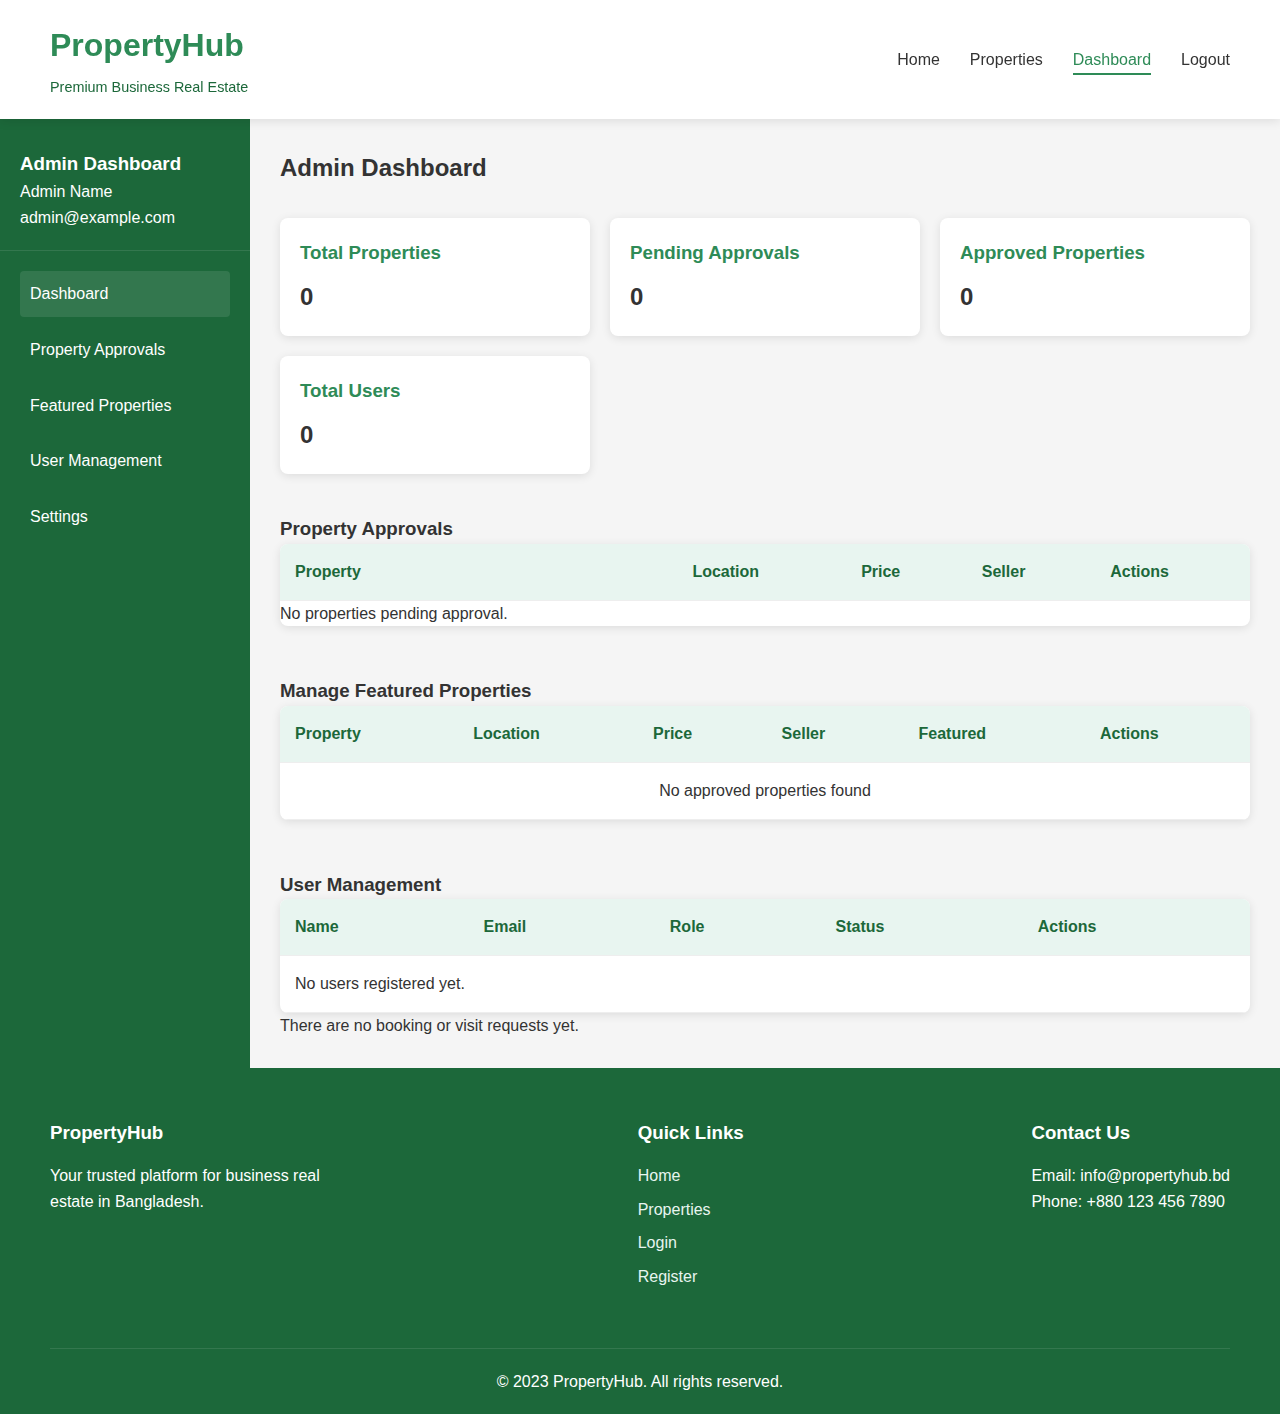
<file: pages/admin-dashboard.html>
<!DOCTYPE html>
<html lang="en">
<head>
    <meta charset="UTF-8">
    <meta name="viewport" content="width=device-width, initial-scale=1.0">
    <title>Admin Dashboard - PropertyHub</title>
    <link rel="stylesheet" href="../css/style.css">
    <style>
        /* Modal Styles */
        .modal {
            display: none;
            position: fixed;
            z-index: 100;
            left: 0;
            top: 0;
            width: 100%;
            height: 100%;
            background-color: rgba(0, 0, 0, 0.5);
            overflow: auto;
        }
        
        .modal-content {
            background-color: #fff;
            margin: 10% auto;
            padding: 30px;
            border-radius: 8px;
            width: 80%;
            max-width: 600px;
            box-shadow: 0 5px 15px rgba(0, 0, 0, 0.2);
            position: relative;
        }
        
        .close-modal {
            position: absolute;
            top: 15px;
            right: 20px;
            font-size: 24px;
            font-weight: bold;
            cursor: pointer;
        }
        
        .user-detail {
            margin-bottom: 15px;
        }
        
        .user-detail label {
            font-weight: bold;
            display: inline-block;
            width: 120px;
        }
        
        .action-buttons {
            margin-top: 20px;
            display: flex;
            justify-content: flex-end;
            gap: 10px;
        }
        
        /* Toggle Switch Styles */
        .switch {
            position: relative;
            display: inline-block;
            width: 50px;
            height: 24px;
        }
        
        .switch input {
            opacity: 0;
            width: 0;
            height: 0;
        }
        
        .slider {
            position: absolute;
            cursor: pointer;
            top: 0;
            left: 0;
            right: 0;
            bottom: 0;
            background-color: #ccc;
            transition: .4s;
        }
        
        .slider:before {
            position: absolute;
            content: "";
            height: 16px;
            width: 16px;
            left: 4px;
            bottom: 4px;
            background-color: white;
            transition: .4s;
        }
        
        input:checked + .slider {
            background-color: var(--primary-color);
        }
        
        input:focus + .slider {
            box-shadow: 0 0 1px var(--primary-color);
        }
        
        input:checked + .slider:before {
            transform: translateX(26px);
        }
        
        .slider.round {
            border-radius: 24px;
        }
        
        .slider.round:before {
            border-radius: 50%;
        }
    </style>
</head>
<body>
    <header>
        <div class="logo-container">
            <h1>PropertyHub</h1>
            <p>Premium Business Real Estate</p>
        </div>
        <nav>
            <ul>
                <li><a href="../index.html">Home</a></li>
                <li><a href="properties.html">Properties</a></li>
                <li><a href="#" class="active">Dashboard</a></li>
                <li><a href="login.html">Logout</a></li>
            </ul>
        </nav>
    </header>

    <div class="dashboard">
        <div class="sidebar">
            <div class="sidebar-header">
                <h3>Admin Dashboard</h3>
                <p>Admin Name</p>
                <p>admin@example.com</p>
            </div>
            <div class="sidebar-nav">
                <ul>
                    <li><a href="#" class="active">Dashboard</a></li>
                    <li><a href="#property-approvals">Property Approvals</a></li>
                    <li><a href="#featured-properties">Featured Properties</a></li>
                    <li><a href="#users">User Management</a></li>
                    <li><a href="#settings">Settings</a></li>
                </ul>
            </div>
        </div>
        <div class="dashboard-content">
            <div class="dashboard-header">
                <h2>Admin Dashboard</h2>
            </div>
            
            <div class="dashboard-stats">
                <div class="stat-card">
                    <h3>Total Properties</h3>
                    <p id="total-properties-count">0</p>
                </div>
                <div class="stat-card">
                    <h3>Pending Approvals</h3>
                    <p id="pending-approvals-count">0</p>
                </div>
                <div class="stat-card">
                    <h3>Approved Properties</h3>
                    <p id="approved-properties-count">0</p>
                </div>
                <div class="stat-card">
                    <h3>Total Users</h3>
                    <p id="total-users-count">0</p>
                </div>
            </div>
            
            <h3 id="property-approvals">Property Approvals</h3>
            <div class="table-container">
                <table class="property-table">
                    <thead>
                        <tr>
                            <th>Property</th>
                            <th>Location</th>
                            <th>Price</th>
                            <th>Seller</th>
                            <th>Actions</th>
                        </tr>
                    </thead>
                    <tbody id="pending-properties">
                        <!-- Properties pending approval will be loaded here by JavaScript -->
                    </tbody>
                </table>
            </div>
            
            <h3 id="featured-properties" style="margin-top: 50px;">Manage Featured Properties</h3>
            <div class="table-container">
                <table class="property-table">
                    <thead>
                        <tr>
                            <th>Property</th>
                            <th>Location</th>
                            <th>Price</th>
                            <th>Seller</th>
                            <th>Featured</th>
                            <th>Actions</th>
                        </tr>
                    </thead>
                    <tbody id="approved-properties-list">
                        <!-- Approved properties will be loaded here by JavaScript -->
                    </tbody>
                </table>
            </div>
            
            <h3 id="users" style="margin-top: 50px;">User Management</h3>
            <div class="table-container">
                <table class="property-table">
                    <thead>
                        <tr>
                            <th>Name</th>
                            <th>Email</th>
                            <th>Role</th>
                            <th>Status</th>
                            <th>Actions</th>
                        </tr>
                    </thead>
                    <tbody id="user-list">
                        <!-- Users will be loaded here by JavaScript -->
                    </tbody>
                </table>
            </div>
        </div>
    </div>

    <!-- User Details Modal -->
    <div id="user-modal" class="modal">
        <div class="modal-content">
            <span class="close-modal">&times;</span>
            <h3>User Details</h3>
            <div id="user-details">
                <!-- User details will be loaded here -->
            </div>
            <div class="action-buttons">
                <button id="suspend-user-btn" class="btn-small">Suspend User</button>
                <button id="delete-user-btn" class="btn-small">Delete User</button>
            </div>
        </div>
    </div>

    <footer>
        <div class="footer-content">
            <div class="footer-section">
                <h3>PropertyHub</h3>
                <p>Your trusted platform for business real estate in Bangladesh.</p>
            </div>
            <div class="footer-section">
                <h3>Quick Links</h3>
                <ul>
                    <li><a href="../index.html">Home</a></li>
                    <li><a href="properties.html">Properties</a></li>
                    <li><a href="login.html">Login</a></li>
                    <li><a href="register.html">Register</a></li>
                </ul>
            </div>
            <div class="footer-section">
                <h3>Contact Us</h3>
                <p>Email: info@propertyhub.bd</p>
                <p>Phone: +880 123 456 7890</p>
            </div>
        </div>
        <div class="copyright">
            <p>&copy; 2023 PropertyHub. All rights reserved.</p>
        </div>
    </footer>

    <script src="../js/script.js"></script>
    <script>
        // Additional admin dashboard functionality
        document.addEventListener('DOMContentLoaded', function() {
            // Update dashboard counts
            updateDashboardCounts();
            
            // Load users
            loadUsers();
            
            // Load approved properties for featured management
            loadApprovedProperties();
            
            // Modal functionality
            const modal = document.getElementById('user-modal');
            const closeModal = document.querySelector('.close-modal');
            
            closeModal.addEventListener('click', function() {
                modal.style.display = 'none';
            });
            
            window.addEventListener('click', function(event) {
                if (event.target === modal) {
                    modal.style.display = 'none';
                }
            });
            
            // Suspend user button
            document.getElementById('suspend-user-btn').addEventListener('click', function() {
                const email = this.dataset.email;
                if (email) {
                    suspendUser(email);
                }
            });
            
            // Delete user button
            document.getElementById('delete-user-btn').addEventListener('click', function() {
                const email = this.dataset.email;
                if (email) {
                    deleteUser(email);
                }
            });
        });

        // Update dashboard counts
        function updateDashboardCounts() {
            const properties = JSON.parse(localStorage.getItem('properties') || '[]');
            const users = JSON.parse(localStorage.getItem('registeredUsers') || '[]');
            
            document.getElementById('total-properties-count').textContent = properties.length;
            document.getElementById('pending-approvals-count').textContent = properties.filter(p => p.status === 'pending').length;
            document.getElementById('approved-properties-count').textContent = properties.filter(p => p.status === 'approved').length;
            document.getElementById('total-users-count').textContent = users.length;
        }

        // Load users for admin dashboard
        function loadUsers() {
            const userListContainer = document.getElementById('user-list');
            if (!userListContainer) return;
            
            const users = JSON.parse(localStorage.getItem('registeredUsers') || '[]');
            
            if (users.length === 0) {
                userListContainer.innerHTML = '<tr><td colspan="5">No users registered yet.</td></tr>';
                return;
            }
            
            // Clear container
            userListContainer.innerHTML = '';
            
            // Add each user
            users.forEach(user => {
                const userRow = document.createElement('tr');
                
                userRow.innerHTML = `
                    <td>${user.name}</td>
                    <td>${user.email}</td>
                    <td>${user.role}</td>
                    <td>${user.status || 'Active'}</td>
                    <td>
                        <button class="btn-small view-user" data-email="${user.email}">View</button>
                    </td>
                `;
                
                userListContainer.appendChild(userRow);
            });
            
            // Add event listeners to view buttons
            const viewButtons = document.querySelectorAll('.view-user');
            viewButtons.forEach(button => {
                button.addEventListener('click', function() {
                    const email = this.dataset.email;
                    viewUserDetails(email);
                });
            });
        }
        
        // View user details
        function viewUserDetails(email) {
            const users = JSON.parse(localStorage.getItem('registeredUsers') || '[]');
            const user = users.find(u => u.email === email);
            
            if (!user) {
                alert('User not found');
                return;
            }
            
            // Populate user details in modal
            const userDetailsContainer = document.getElementById('user-details');
            userDetailsContainer.innerHTML = `
                <div class="user-detail">
                    <label>Name:</label>
                    <span>${user.name}</span>
                </div>
                <div class="user-detail">
                    <label>Email:</label>
                    <span>${user.email}</span>
                </div>
                <div class="user-detail">
                    <label>Phone:</label>
                    <span>${user.phone || 'Not provided'}</span>
                </div>
                <div class="user-detail">
                    <label>Role:</label>
                    <span>${user.role}</span>
                </div>
                <div class="user-detail">
                    <label>Status:</label>
                    <span>${user.status || 'Active'}</span>
                </div>
                <div class="user-detail">
                    <label>Joined:</label>
                    <span>${new Date(user.joinedAt || Date.now()).toLocaleDateString()}</span>
                </div>
            `;
            
            // Set user email for action buttons
            document.getElementById('suspend-user-btn').dataset.email = email;
            document.getElementById('delete-user-btn').dataset.email = email;
            
            // Show modal
            document.getElementById('user-modal').style.display = 'block';
        }
        
        // Suspend user
        function suspendUser(email) {
            const users = JSON.parse(localStorage.getItem('registeredUsers') || '[]');
            const updatedUsers = users.map(user => {
                if (user.email === email) {
                    return { ...user, status: user.status === 'Suspended' ? 'Active' : 'Suspended' };
                }
                return user;
            });
            
            localStorage.setItem('registeredUsers', JSON.stringify(updatedUsers));
            
            alert(`User ${email} has been ${users.find(u => u.email === email).status === 'Suspended' ? 'activated' : 'suspended'}.`);
            
            // Reload users
            loadUsers();
            
            // Close modal
            document.getElementById('user-modal').style.display = 'none';
        }
        
        // Delete user
        function deleteUser(email) {
            if (!confirm(`Are you sure you want to delete user ${email}? This action cannot be undone.`)) {
                return;
            }
            
            const users = JSON.parse(localStorage.getItem('registeredUsers') || '[]');
            const updatedUsers = users.filter(user => user.email !== email);
            
            localStorage.setItem('registeredUsers', JSON.stringify(updatedUsers));
            
            alert(`User ${email} has been deleted.`);
            
            // Update dashboard counts
            updateDashboardCounts();
            
            // Reload users
            loadUsers();
            
            // Close modal
            document.getElementById('user-modal').style.display = 'none';
        }

        // Load approved properties for featured management
        function loadApprovedProperties() {
            const properties = JSON.parse(localStorage.getItem('properties') || '[]');
            const approvedPropertiesContainer = document.getElementById('approved-properties-list');
            
            if (!approvedPropertiesContainer) return;
            
            // Filter to only approved properties
            const approvedProperties = properties.filter(p => p.status === 'approved');
            
            if (approvedProperties.length === 0) {
                approvedPropertiesContainer.innerHTML = `
                    <tr>
                        <td colspan="6" style="text-align: center;">No approved properties found</td>
                    </tr>
                `;
                return;
            }
            
            // Clear container
            approvedPropertiesContainer.innerHTML = '';
            
            // Display each property
            approvedProperties.forEach(property => {
                const row = document.createElement('tr');
                
                // Determine price/rent display
                let priceDisplay = '';
                if (property.listingType === 'rent') {
                    priceDisplay = `৳${Number(property.rent).toLocaleString()}/month`;
                } else {
                    priceDisplay = `৳${Number(property.price).toLocaleString()}`;
                }
                
                row.innerHTML = `
                    <td>${property.title}</td>
                    <td>${property.address}, ${property.city}</td>
                    <td>${priceDisplay}</td>
                    <td>${property.seller ? property.seller.name : 'Unknown'}</td>
                    <td>
                        <label class="switch">
                            <input type="checkbox" class="featured-toggle" data-id="${property.id}" ${property.featured ? 'checked' : ''}>
                            <span class="slider round"></span>
                        </label>
                    </td>
                    <td>
                        <a href="../pages/property-details.html?id=${property.id}" class="btn-small">View</a>
                    </td>
                `;
                
                approvedPropertiesContainer.appendChild(row);
            });
            
            // Add event listeners to featured toggles
            document.querySelectorAll('.featured-toggle').forEach(toggle => {
                toggle.addEventListener('change', function() {
                    const propertyId = this.dataset.id;
                    toggleFeaturedProperty(propertyId, this.checked);
                });
            });
        }
        
        // Toggle featured status for a property
        function toggleFeaturedProperty(propertyId, isFeatured) {
            const properties = JSON.parse(localStorage.getItem('properties') || '[]');
            
            // Find property and update featured status
            const updatedProperties = properties.map(property => {
                if (property.id === propertyId) {
                    return { ...property, featured: isFeatured };
                }
                return property;
            });
            
            // Save updated properties
            localStorage.setItem('properties', JSON.stringify(updatedProperties));
            
            // Show success message
            alert(`Property ${isFeatured ? 'added to' : 'removed from'} featured listings`);
        }
    </script>
</body>
</html>
</file>
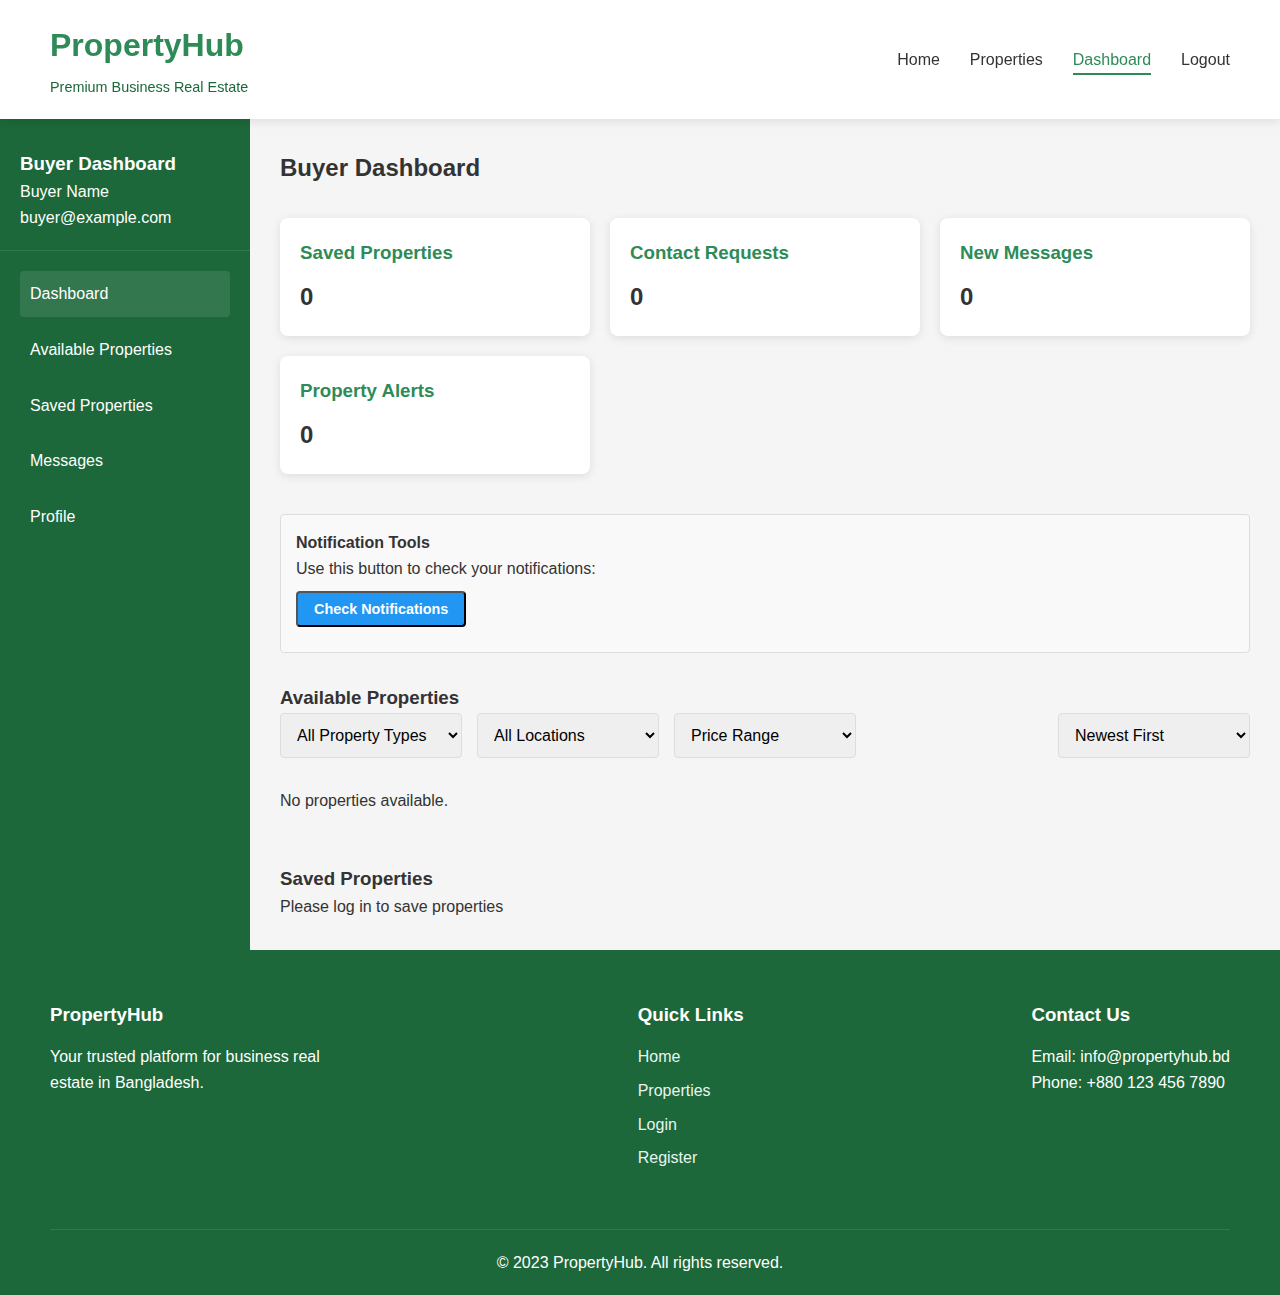
<file: pages/buyer-dashboard.html>
<!DOCTYPE html>
<html lang="en">
<head>
    <meta charset="UTF-8">
    <meta name="viewport" content="width=device-width, initial-scale=1.0">
    <title>Buyer Dashboard - PropertyHub</title>
    <link rel="stylesheet" href="../css/style.css">
    <style>
        .notification-dropdown {
            display: none;
            position: absolute;
            top: 40px;
            right: 0;
            background-color: white;
            min-width: 350px;
            max-width: 400px;
            box-shadow: 0 8px 16px rgba(0,0,0,0.1);
            z-index: 100;
            border-radius: 4px;
            max-height: 400px;
            overflow-y: auto;
        }
        
        .notification-header {
            padding: 15px;
            border-bottom: 1px solid #eee;
            display: flex;
            justify-content: space-between;
            align-items: center;
        }
        
        .notification-list {
            padding: 0;
            margin: 0;
            list-style: none;
        }
        
        .notification-item {
            padding: 15px;
            border-bottom: 1px solid #eee;
            cursor: pointer;
            transition: background-color 0.2s;
        }
        
        .notification-item:hover {
            background-color: #f5f5f5;
        }
        
        .notification-item.unread {
            background-color: var(--primary-very-light);
        }
        
        .notification-item-title {
            font-weight: bold;
            margin-bottom: 5px;
        }
        
        .notification-item-message {
            font-size: 0.9rem;
            color: #666;
            margin-bottom: 5px;
        }
        
        .notification-item-time {
            font-size: 0.8rem;
            color: #999;
        }
        
        .notification-empty {
            padding: 20px;
            text-align: center;
            color: #666;
        }
        
        .notification-actions {
            display: flex;
            justify-content: flex-end;
            gap: 10px;
        }
    </style>
</head>
<body>
    <header>
        <div class="logo-container">
            <h1>PropertyHub</h1>
            <p>Premium Business Real Estate</p>
        </div>
        <nav>
            <ul>
                <li><a href="../index.html">Home</a></li>
                <li><a href="properties.html">Properties</a></li>
                <li><a href="#" class="active">Dashboard</a></li>
                <li><a href="login.html">Logout</a></li>
            </ul>
        </nav>
    </header>

    <div class="dashboard">
        <div class="sidebar">
            <div class="sidebar-header">
                <h3>Buyer Dashboard</h3>
                <p>Buyer Name</p>
                <p>buyer@example.com</p>
            </div>
            <div class="sidebar-nav">
                <ul>
                    <li><a href="#" class="active">Dashboard</a></li>
                    <li><a href="#available-properties">Available Properties</a></li>
                    <li><a href="#saved-properties">Saved Properties</a></li>
                    <li><a href="#messages">Messages</a></li>
                    <li><a href="#profile">Profile</a></li>
                </ul>
            </div>
        </div>
        <div class="dashboard-content">
            <div class="dashboard-header">
                <h2>Buyer Dashboard</h2>
            </div>
            
            <div class="dashboard-stats">
                <div class="stat-card">
                    <h3>Saved Properties</h3>
                    <p id="saved-properties-count">0</p>
                </div>
                <div class="stat-card">
                    <h3>Contact Requests</h3>
                    <p id="contact-requests-count">0</p>
                </div>
                <div class="stat-card">
                    <h3>New Messages</h3>
                    <p id="new-messages-count">0</p>
                </div>
                <div class="stat-card">
                    <h3>Property Alerts</h3>
                    <p id="property-alerts-count">0</p>
                </div>
            </div>
            
            <!-- Notification checker utility -->
            <div style="margin: 10px 0 30px; padding: 15px; background-color: #f9f9f9; border-radius: 4px; border: 1px solid #ddd;">
                <h4 style="margin-top: 0">Notification Tools</h4>
                <p style="margin-bottom: 10px">Use this button to check your notifications:</p>
                <button id="check-notifications" class="btn-small" style="background-color: #2196F3;">Check Notifications</button>
                <div id="test-result" style="margin-top: 10px; font-size: 0.9rem;"></div>
            </div>
            
            <h3 id="available-properties">Available Properties</h3>
            <div class="properties-filters" style="display: flex; justify-content: space-between; margin-bottom: 30px;">
                <div class="filter-group" style="display: flex; gap: 15px;">
                    <select class="form-control">
                        <option value="">All Property Types</option>
                        <option value="office">Office Space</option>
                        <option value="retail">Retail Space</option>
                        <option value="warehouse">Warehouse</option>
                        <option value="industrial">Industrial Property</option>
                        <option value="condo">Condominium</option>
                        <option value="apartment">Apartment</option>
                        <option value="plot">Plot for Sale</option>
                    </select>
                    
                    <select class="form-control">
                        <option value="">All Locations</option>
                        <option value="dhaka">Dhaka</option>
                        <option value="chittagong">Chittagong</option>
                        <option value="khulna">Khulna</option>
                        <option value="rajshahi">Rajshahi</option>
                    </select>
                    
                    <select class="form-control">
                        <option value="">Price Range</option>
                        <option value="range1">Below ৳10,000,000</option>
                        <option value="range2">৳10,000,000 - ৳20,000,000</option>
                        <option value="range3">৳20,000,000 - ৳30,000,000</option>
                        <option value="range4">Above ৳30,000,000</option>
                    </select>
                </div>
                
                <div class="sort-group">
                    <select class="form-control">
                        <option value="newest">Newest First</option>
                        <option value="price-asc">Price: Low to High</option>
                        <option value="price-desc">Price: High to Low</option>
                        <option value="area-asc">Area: Small to Large</option>
                    </select>
                </div>
            </div>
            
            <div class="property-grid" id="property-listings">
                <!-- Available properties will be loaded here by JavaScript -->
                <p>Loading properties...</p>
            </div>
            
            <h3 id="saved-properties" style="margin-top: 50px;">Saved Properties</h3>
            <div id="saved-properties-list">
                <p>You haven't saved any properties yet.</p>
            </div>
        </div>
    </div>

    <footer>
        <div class="footer-content">
            <div class="footer-section">
                <h3>PropertyHub</h3>
                <p>Your trusted platform for business real estate in Bangladesh.</p>
            </div>
            <div class="footer-section">
                <h3>Quick Links</h3>
                <ul>
                    <li><a href="../index.html">Home</a></li>
                    <li><a href="properties.html">Properties</a></li>
                    <li><a href="login.html">Login</a></li>
                    <li><a href="register.html">Register</a></li>
                </ul>
            </div>
            <div class="footer-section">
                <h3>Contact Us</h3>
                <p>Email: info@propertyhub.bd</p>
                <p>Phone: +880 123 456 7890</p>
            </div>
        </div>
        <div class="copyright">
            <p>&copy; 2023 PropertyHub. All rights reserved.</p>
        </div>
    </footer>

    <script src="../js/script.js"></script>
    <script>
        // Initialize buyer dashboard
        document.addEventListener('DOMContentLoaded', function() {
            console.log('Buyer dashboard loaded');
            
            // Load user data and update UI
            const userData = JSON.parse(localStorage.getItem('userData') || '{}');
            console.log('User data loaded:', userData);
            
            // Update dashboard stats immediately
            updateDashboardStats();
            
            // Load available properties and add save functionality
            loadAvailableProperties();
            
            // Load user bookings and visits
            if (typeof loadUserBookingsAndVisits === 'function') {
                loadUserBookingsAndVisits();
            }
            
            // Handle check notifications button
            const checkNotificationsBtn = document.getElementById('check-notifications');
            const testResultDiv = document.getElementById('test-result');
            
            if (checkNotificationsBtn && testResultDiv) {
                checkNotificationsBtn.addEventListener('click', function() {
                    testResultDiv.innerHTML = 'Checking notifications...';
                    
                    // Get user data
                    const userData = JSON.parse(localStorage.getItem('userData') || '{}');
                    if (!userData.email) {
                        testResultDiv.innerHTML = '<p style="color: red">No user logged in!</p>';
                        return;
                    }
                    
                    // Get notifications
                    const notifications = JSON.parse(localStorage.getItem('notifications') || '[]');
                    const userNotifications = notifications.filter(n => n.recipientEmail === userData.email);
                    
                    if (userNotifications.length === 0) {
                        testResultDiv.innerHTML = '<p style="color: orange">No notifications found for this user.</p>';
                    } else {
                        testResultDiv.innerHTML = `
                            <p style="color: green">Found ${userNotifications.length} notifications for this user.</p>
                            <ul style="margin-top: 5px; padding-left: 20px;">
                                ${userNotifications.map(n => `<li>${n.title} - ${new Date(n.createdAt).toLocaleString()}</li>`).join('')}
                            </ul>
                        `;
                    }
                    
                    // Update dashboard stats after checking notifications
                    updateDashboardStats();
                });
            }

            // Function to load available properties
            function loadAvailableProperties() {
                const propertyListingsDiv = document.getElementById('property-listings');
                if (!propertyListingsDiv) return;
                
                // Get properties from localStorage
                const properties = JSON.parse(localStorage.getItem('properties') || '[]');
                
                if (properties.length === 0) {
                    propertyListingsDiv.innerHTML = '<p>No properties available.</p>';
                    return;
                }
                
                propertyListingsDiv.innerHTML = '';
                properties.forEach(property => {
                    const propertyCard = document.createElement('div');
                    propertyCard.className = 'property-card';
                    propertyCard.setAttribute('data-id', property.id);
                    
                    // Check if property is saved
                    const savedProperties = JSON.parse(localStorage.getItem('savedProperties') || '{}');
                    const userData = JSON.parse(localStorage.getItem('userData') || '{}');
                    const userSavedProperties = (userData.email && savedProperties[userData.email]) ? savedProperties[userData.email] : [];
                    const isSaved = userSavedProperties.includes(property.id);
                    
                    propertyCard.innerHTML = `
                        <img src="${property.imageUrl || '../images/property-placeholder.jpg'}" alt="${property.title}">
                        <div class="property-details">
                            <h3>${property.title}</h3>
                            <p class="property-location">${property.location}</p>
                            <p class="property-price">৳${parseFloat(property.price).toLocaleString()}</p>
                            <p class="property-type">${property.type}</p>
                            <div class="property-actions">
                                <button class="btn-small view-property" data-id="${property.id}">View Details</button>
                                <button class="btn-small save-property-btn ${isSaved ? 'saved' : ''}" data-id="${property.id}">
                                    ${isSaved ? 'Saved ★' : 'Save ☆'}
                                </button>
                            </div>
                        </div>
                    `;
                    
                    propertyListingsDiv.appendChild(propertyCard);
                    
                    // Add event listener to save button
                    const saveBtn = propertyCard.querySelector('.save-property-btn');
                    saveBtn.addEventListener('click', function() {
                        const propertyId = this.getAttribute('data-id');
                        saveProperty(propertyId, this);
                    });
                });
            }
            
            // Function to save/unsave property
            function saveProperty(propertyId, buttonElement) {
                const userData = JSON.parse(localStorage.getItem('userData') || '{}');
                if (!userData.email) {
                    alert('Please login to save properties');
                    return;
                }
                
                // Get saved properties
                const savedProperties = JSON.parse(localStorage.getItem('savedProperties') || '{}');
                const userSavedProperties = savedProperties[userData.email] || [];
                
                // Check if already saved
                const isSaved = userSavedProperties.includes(propertyId);
                
                console.log('Before action - Saved properties:', userSavedProperties);
                
                if (isSaved) {
                    // Remove from saved
                    const index = userSavedProperties.indexOf(propertyId);
                    userSavedProperties.splice(index, 1);
                    buttonElement.textContent = 'Save ☆';
                    buttonElement.classList.remove('saved');
                } else {
                    // Add to saved
                    userSavedProperties.push(propertyId);
                    buttonElement.textContent = 'Saved ★';
                    buttonElement.classList.add('saved');
                }
                
                // Update localStorage
                savedProperties[userData.email] = userSavedProperties;
                localStorage.setItem('savedProperties', JSON.stringify(savedProperties));
                
                console.log('After action - Saved properties:', userSavedProperties);
                
                // Update saved properties list
                updateSavedPropertiesList();
                
                // Update dashboard stats
                updateDashboardStats();
            }
            
            // Function to update saved properties list
            function updateSavedPropertiesList() {
                const savedPropertiesDiv = document.getElementById('saved-properties-list');
                if (!savedPropertiesDiv) return;
                
                const userData = JSON.parse(localStorage.getItem('userData') || '{}');
                if (!userData.email) {
                    savedPropertiesDiv.innerHTML = '<p>Please log in to save properties</p>';
                    return;
                }
                
                // Get saved properties
                const savedProperties = JSON.parse(localStorage.getItem('savedProperties') || '{}');
                const userSavedProperties = savedProperties[userData.email] || [];
                
                if (userSavedProperties.length === 0) {
                    savedPropertiesDiv.innerHTML = '<p>You haven\'t saved any properties yet.</p>';
                    return;
                }
                
                // Get all properties
                const properties = JSON.parse(localStorage.getItem('properties') || '[]');
                
                // Filter saved properties
                const savedPropertiesList = properties.filter(property => 
                    userSavedProperties.includes(property.id)
                );
                
                if (savedPropertiesList.length === 0) {
                    savedPropertiesDiv.innerHTML = '<p>You haven\'t saved any properties yet.</p>';
                    return;
                }
                
                // Build HTML
                savedPropertiesDiv.innerHTML = '<div class="property-grid">' + 
                    savedPropertiesList.map(property => `
                        <div class="property-card" data-id="${property.id}">
                            <img src="${property.imageUrl || '../images/property-placeholder.jpg'}" alt="${property.title}">
                            <div class="property-details">
                                <h3>${property.title}</h3>
                                <p class="property-location">${property.location}</p>
                                <p class="property-price">৳${parseFloat(property.price).toLocaleString()}</p>
                                <p class="property-type">${property.type}</p>
                                <div class="property-actions">
                                    <button class="btn-small view-property" data-id="${property.id}">View Details</button>
                                    <button class="btn-small unsave-property-btn" data-id="${property.id}">Remove ✕</button>
                                </div>
                            </div>
                        </div>
                    `).join('') + 
                '</div>';
                
                // Add event listeners to unsave buttons
                const unsaveButtons = savedPropertiesDiv.querySelectorAll('.unsave-property-btn');
                unsaveButtons.forEach(btn => {
                    btn.addEventListener('click', function() {
                        const propertyId = this.getAttribute('data-id');
                        
                        // Get saved properties
                        const savedProperties = JSON.parse(localStorage.getItem('savedProperties') || '{}');
                        const userSavedProperties = savedProperties[userData.email] || [];
                        
                        // Remove from saved
                        const index = userSavedProperties.indexOf(propertyId);
                        if (index !== -1) {
                            userSavedProperties.splice(index, 1);
                        }
                        
                        // Update localStorage
                        savedProperties[userData.email] = userSavedProperties;
                        localStorage.setItem('savedProperties', JSON.stringify(savedProperties));
                        
                        // Update UI
                        updateSavedPropertiesList();
                        updateDashboardStats();
                        
                        // Also update save button in property listings
                        const saveBtn = document.querySelector(`.save-property-btn[data-id="${propertyId}"]`);
                        if (saveBtn) {
                            saveBtn.textContent = 'Save ☆';
                            saveBtn.classList.remove('saved');
                        }
                    });
                });
            }
            
            // Function to update dashboard stats
            function updateDashboardStats() {
                const userData = JSON.parse(localStorage.getItem('userData') || '{}');
                if (!userData.email) return;
                
                console.log('Updating dashboard stats for user:', userData.email);
                
                // Update saved properties count
                const savedProperties = JSON.parse(localStorage.getItem('savedProperties') || '{}');
                const userSavedProperties = savedProperties[userData.email] || [];
                const savedPropertiesCount = document.getElementById('saved-properties-count');
                if (savedPropertiesCount) {
                    savedPropertiesCount.textContent = userSavedProperties.length;
                    console.log('Updated saved properties count:', userSavedProperties.length);
                }
                
                // Update property alerts count - fixed with strict filtering
                const notifications = JSON.parse(localStorage.getItem('notifications') || '[]');
                
                // Log all user notifications for debugging
                console.log('All user notifications:', notifications.filter(n => n.recipientEmail === userData.email));
                
                // Use ONLY type === 'property-alert' for strict filtering
                const propertyAlerts = notifications.filter(n => 
                    n.recipientEmail === userData.email && 
                    n.type === 'property-alert'
                );
                
                console.log('Filtered property alerts:', propertyAlerts);
                
                const propertyAlertsCount = document.getElementById('property-alerts-count');
                if (propertyAlertsCount) {
                    propertyAlertsCount.textContent = propertyAlerts.length;
                    console.log('Updated property alerts count:', propertyAlerts.length);
                }
                
                // Handle the test button to see all notification types
                const checkNotificationsBtn = document.getElementById('check-notifications');
                if (checkNotificationsBtn) {
                    checkNotificationsBtn.onclick = function() {
                        const testResultDiv = document.getElementById('test-result');
                        if (testResultDiv) {
                            // Get all notification types for debugging
                            const notificationTypes = {};
                            notifications.forEach(n => {
                                if (n.recipientEmail === userData.email) {
                                    notificationTypes[n.type || 'unspecified'] = (notificationTypes[n.type || 'unspecified'] || 0) + 1;
                                }
                            });
                            
                            testResultDiv.innerHTML = `
                                <p>Notification Analysis:</p>
                                <ul>
                                    <li>Total notifications: ${notifications.filter(n => n.recipientEmail === userData.email).length}</li>
                                    <li>Property alerts (strict): ${propertyAlerts.length}</li>
                                    <li>Notification types found: ${Object.keys(notificationTypes).join(', ')}</li>
                                </ul>
                                <pre style="background:#f5f5f5; padding:10px; overflow:auto; max-height:200px; font-size:11px;">
${JSON.stringify(notificationTypes, null, 2)}
                                </pre>
                            `;
                            
                            // Force reset property alerts count to zero if needed
                            if (propertyAlerts.length !== parseInt(propertyAlertsCount.textContent)) {
                                propertyAlertsCount.textContent = propertyAlerts.length;
                                console.log('FORCE RESET property alerts count to:', propertyAlerts.length);
                            }
                        }
                    };
                }
                
                // Update contact requests count
                const contactRequests = JSON.parse(localStorage.getItem('contactRequests') || '[]')
                    .filter(req => req.buyerEmail === userData.email);
                const contactRequestsCount = document.getElementById('contact-requests-count');
                if (contactRequestsCount) {
                    contactRequestsCount.textContent = contactRequests.length;
                }
                
                // Update messages count
                const messages = JSON.parse(localStorage.getItem('messages') || '[]')
                    .filter(msg => msg.recipientEmail === userData.email && !msg.read);
                const newMessagesCount = document.getElementById('new-messages-count');
                if (newMessagesCount) {
                    newMessagesCount.textContent = messages.length;
                }
            }
            
            // Listen for changes in the saved properties
            window.addEventListener('storage', function(e) {
                console.log('Storage event detected:', e.key);
                if (e.key === 'savedProperties' || e.key === 'notifications' || 
                    e.key === 'contactRequests' || e.key === 'messages' ||
                    e.key === 'properties') {
                    updateDashboardStats();
                    if (e.key === 'savedProperties') {
                        updateSavedPropertiesList();
                    }
                }
            });
            
            // Initial load of saved properties
            updateSavedPropertiesList();
        });
        
        // Simple function to get time ago string
        function getTimeAgo(date) {
            const now = new Date();
            const diffMs = now - date;
            const diffSec = Math.floor(diffMs / 1000);
            const diffMin = Math.floor(diffSec / 60);
            const diffHour = Math.floor(diffMin / 60);
            const diffDay = Math.floor(diffHour / 24);
            
            if (diffSec < 60) {
                return 'just now';
            } else if (diffMin < 60) {
                return `${diffMin} minute${diffMin > 1 ? 's' : ''} ago`;
            } else if (diffHour < 24) {
                return `${diffHour} hour${diffHour > 1 ? 's' : ''} ago`;
            } else if (diffDay < 7) {
                return `${diffDay} day${diffDay > 1 ? 's' : ''} ago`;
            } else {
                return date.toLocaleDateString();
            }
        }
    </script>
</body>
</html>
</file>
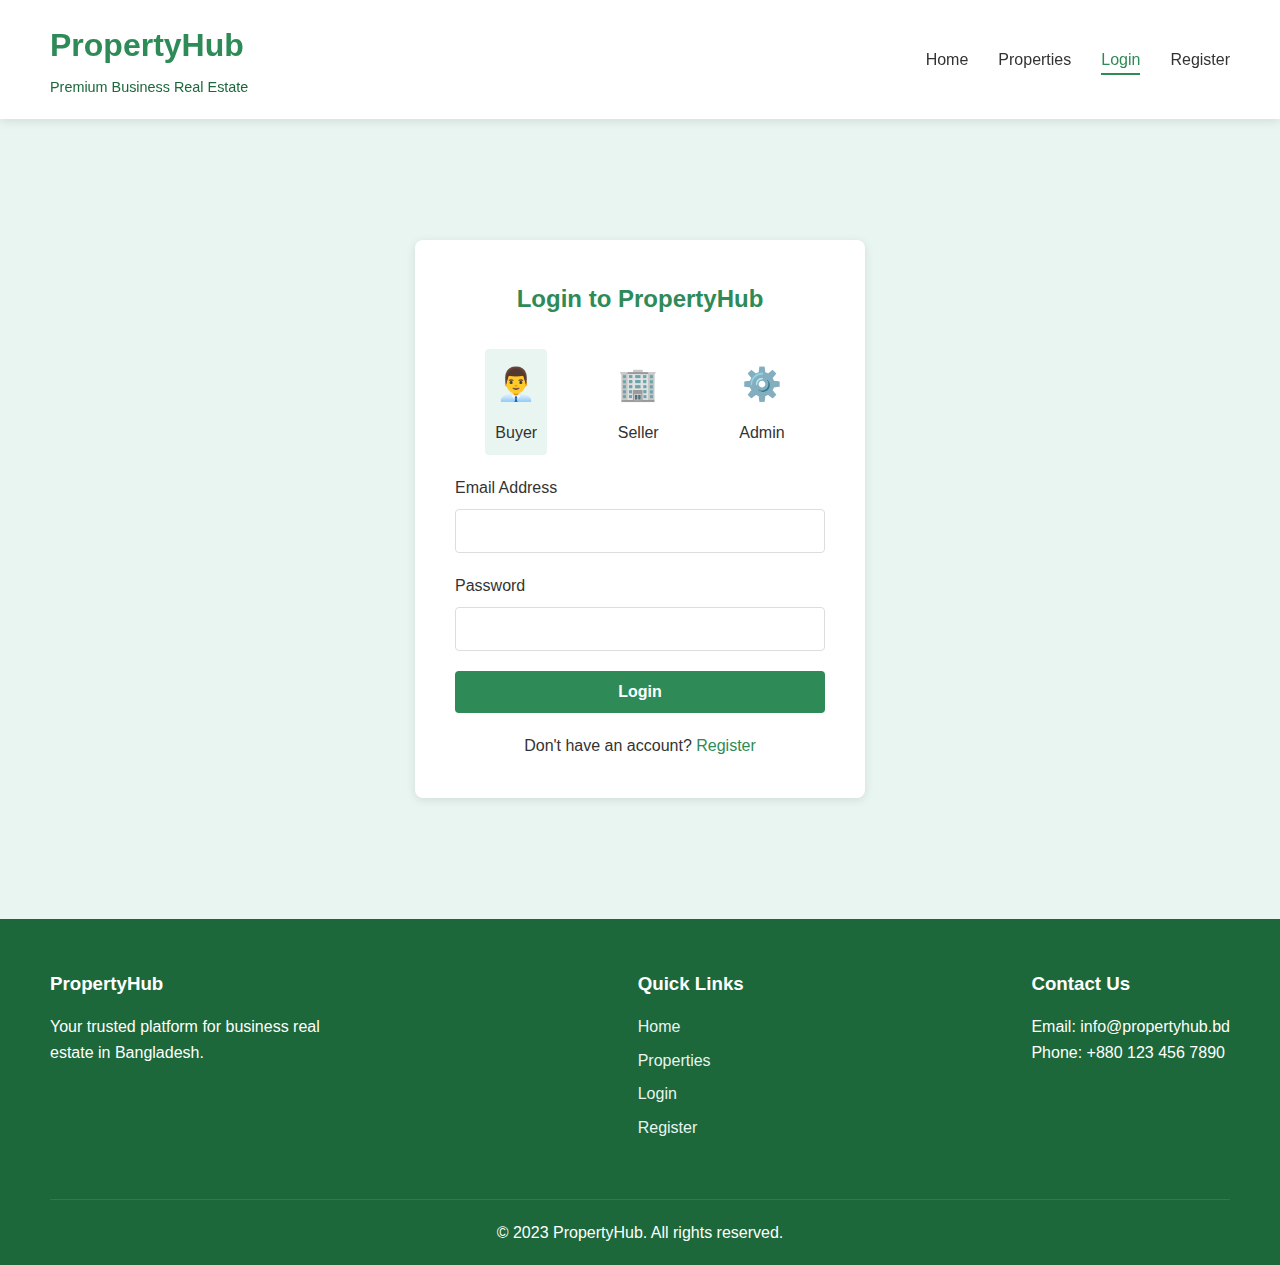
<file: pages/login.html>
<!DOCTYPE html>
<html lang="en">
<head>
    <meta charset="UTF-8">
    <meta name="viewport" content="width=device-width, initial-scale=1.0">
    <title>Login - PropertyHub</title>
    <link rel="stylesheet" href="../css/style.css">
</head>
<body>
    <header>
        <div class="logo-container">
            <h1>PropertyHub</h1>
            <p>Premium Business Real Estate</p>
        </div>
        <nav>
            <ul>
                <li><a href="../index.html">Home</a></li>
                <li><a href="properties.html">Properties</a></li>
                <li><a href="login.html" class="active">Login</a></li>
                <li><a href="register.html">Register</a></li>
            </ul>
        </nav>
    </header>

    <div class="auth-container">
        <div class="auth-form">
            <h2>Login to PropertyHub</h2>
            
            <div class="role-selector">
                <div class="role-option role-selected" data-role="buyer">
                    <div class="role-icon">👨‍💼</div>
                    <span>Buyer</span>
                </div>
                <div class="role-option" data-role="seller">
                    <div class="role-icon">🏢</div>
                    <span>Seller</span>
                </div>
                <div class="role-option" data-role="admin">
                    <div class="role-icon">⚙️</div>
                    <span>Admin</span>
                </div>
            </div>
            
            <form onsubmit="return login(event, this)">
                <input type="hidden" id="role" name="role" value="buyer">
                
                <div class="form-group">
                    <label for="email">Email Address</label>
                    <input type="email" id="email" name="email" class="form-control" required>
                </div>
                
                <div class="form-group">
                    <label for="password">Password</label>
                    <input type="password" id="password" name="password" class="form-control" required>
                </div>
                
                <button type="submit" class="form-submit">Login</button>
                
                <div class="form-footer">
                    <p>Don't have an account? <a href="register.html">Register</a></p>
                </div>
            </form>
        </div>
    </div>

    <footer>
        <div class="footer-content">
            <div class="footer-section">
                <h3>PropertyHub</h3>
                <p>Your trusted platform for business real estate in Bangladesh.</p>
            </div>
            <div class="footer-section">
                <h3>Quick Links</h3>
                <ul>
                    <li><a href="../index.html">Home</a></li>
                    <li><a href="properties.html">Properties</a></li>
                    <li><a href="login.html">Login</a></li>
                    <li><a href="register.html">Register</a></li>
                </ul>
            </div>
            <div class="footer-section">
                <h3>Contact Us</h3>
                <p>Email: info@propertyhub.bd</p>
                <p>Phone: +880 123 456 7890</p>
            </div>
        </div>
        <div class="copyright">
            <p>&copy; 2023 PropertyHub. All rights reserved.</p>
        </div>
    </footer>

    <script src="../js/script.js"></script>
</body>
</html>
</file>
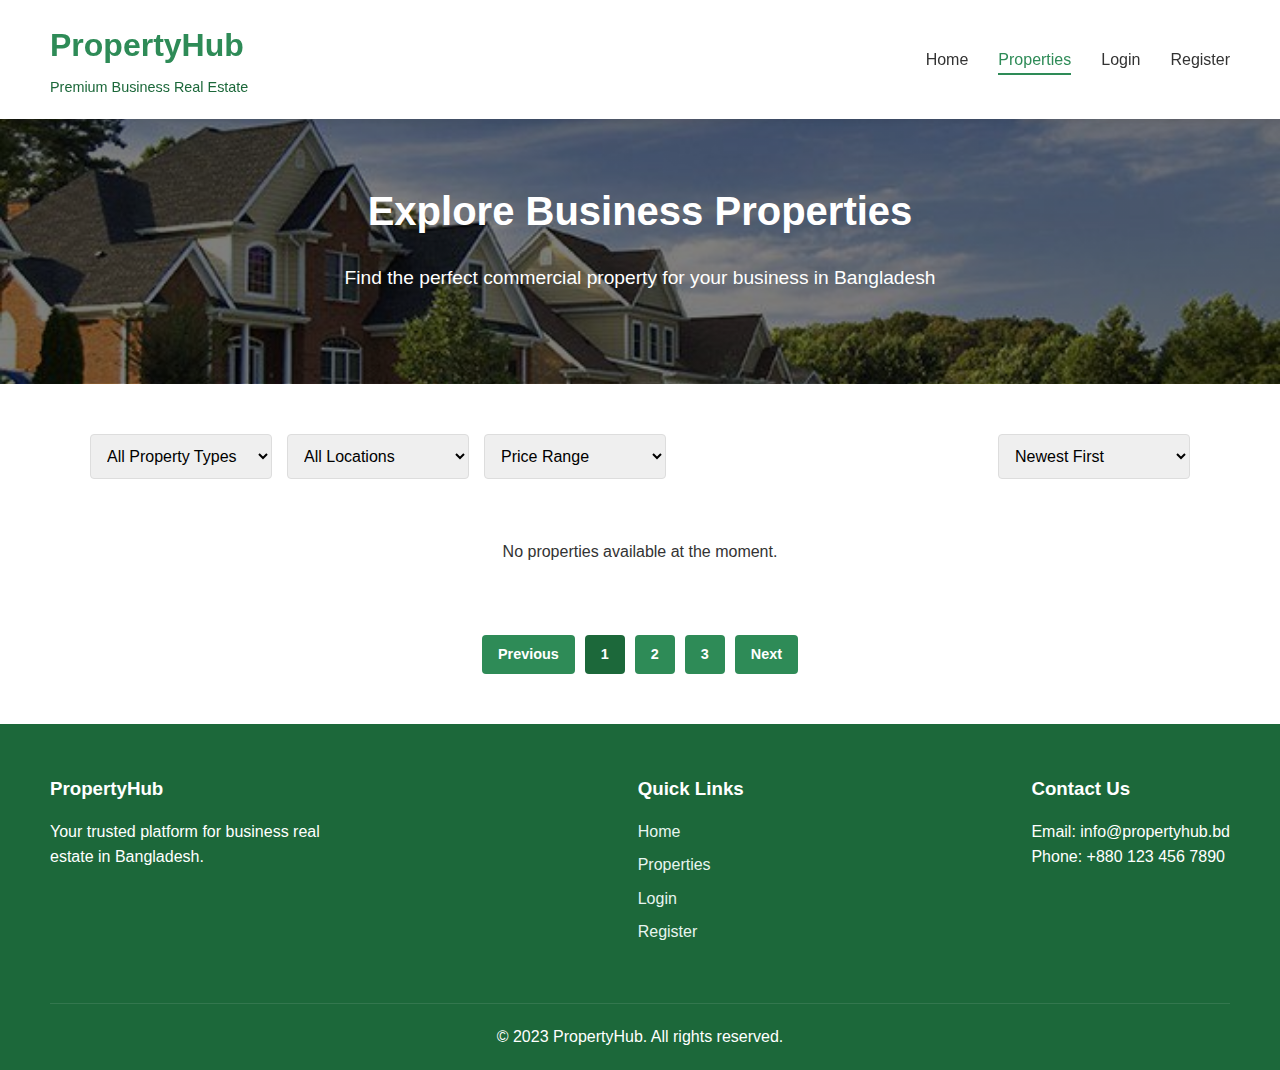
<file: pages/properties.html>
<!DOCTYPE html>
<html lang="en">
<head>
    <meta charset="UTF-8">
    <meta name="viewport" content="width=device-width, initial-scale=1.0">
    <title>Properties - PropertyHub</title>
    <link rel="stylesheet" href="../css/style.css">
</head>
<body>
    <header>
        <div class="logo-container">
            <h1>PropertyHub</h1>
            <p>Premium Business Real Estate</p>
        </div>
        <nav>
            <ul>
                <li><a href="../index.html">Home</a></li>
                <li><a href="properties.html" class="active">Properties</a></li>
                <li><a href="login.html">Login</a></li>
                <li><a href="register.html">Register</a></li>
            </ul>
        </nav>
    </header>

    <section class="hero" style="padding: 60px 20px;">
        <div class="hero-content">
            <h2>Explore Business Properties</h2>
            <p>Find the perfect commercial property for your business in Bangladesh</p>
        </div>
    </section>

    <div class="properties-container" style="padding: 50px; max-width: 1200px; margin: 0 auto;">
        <div class="properties-filters" style="display: flex; justify-content: space-between; margin-bottom: 30px;">
            <div class="filter-group" style="display: flex; gap: 15px;">
                <select class="form-control" name="property-type">
                    <option value="">All Property Types</option>
                    <option value="office">Office Space</option>
                    <option value="retail">Retail Space</option>
                    <option value="warehouse">Warehouse</option>
                    <option value="industrial">Industrial Property</option>
                    <option value="condo">Condominium</option>
                    <option value="apartment">Apartment</option>
                    <option value="plot">Plot for Sale</option>
                </select>
                
                <select class="form-control" name="location">
                    <option value="">All Locations</option>
                    <option value="dhaka">Dhaka</option>
                    <option value="chittagong">Chittagong</option>
                    <option value="khulna">Khulna</option>
                    <option value="rajshahi">Rajshahi</option>
                </select>
                
                <select class="form-control" name="price-range">
                    <option value="">Price Range</option>
                    <option value="range1">Below ৳10,000,000</option>
                    <option value="range2">৳10,000,000 - ৳20,000,000</option>
                    <option value="range3">৳20,000,000 - ৳30,000,000</option>
                    <option value="range4">Above ৳30,000,000</option>
                </select>
            </div>
            
            <div class="sort-group">
                <select class="form-control" name="sort-by">
                    <option value="newest">Newest First</option>
                    <option value="price-asc">Price: Low to High</option>
                    <option value="price-desc">Price: High to Low</option>
                    <option value="area-asc">Area: Small to Large</option>
                </select>
            </div>
        </div>
        
        <div class="property-grid" id="main-property-listings">
            <!-- Properties will be loaded dynamically -->
        </div>
        
        <div class="pagination" style="display: flex; justify-content: center; margin-top: 40px;">
            <a href="#" class="btn-small" style="margin-right: 10px;">Previous</a>
            <a href="#" class="btn-small" style="background-color: var(--primary-dark); margin-right: 10px;">1</a>
            <a href="#" class="btn-small" style="margin-right: 10px;">2</a>
            <a href="#" class="btn-small" style="margin-right: 10px;">3</a>
            <a href="#" class="btn-small">Next</a>
        </div>
    </div>

    <footer>
        <div class="footer-content">
            <div class="footer-section">
                <h3>PropertyHub</h3>
                <p>Your trusted platform for business real estate in Bangladesh.</p>
            </div>
            <div class="footer-section">
                <h3>Quick Links</h3>
                <ul>
                    <li><a href="../index.html">Home</a></li>
                    <li><a href="properties.html">Properties</a></li>
                    <li><a href="login.html">Login</a></li>
                    <li><a href="register.html">Register</a></li>
                </ul>
            </div>
            <div class="footer-section">
                <h3>Contact Us</h3>
                <p>Email: info@propertyhub.bd</p>
                <p>Phone: +880 123 456 7890</p>
            </div>
        </div>
        <div class="copyright">
            <p>&copy; 2023 PropertyHub. All rights reserved.</p>
        </div>
    </footer>

    <script src="../js/script.js"></script>
    <script>
        document.addEventListener('DOMContentLoaded', function() {
            // Load all approved properties
            loadAllProperties();
            
            // Add event listeners for filter controls
            const filterControls = document.querySelectorAll('.filter-group select, .sort-group select');
            filterControls.forEach(control => {
                control.addEventListener('change', function() {
                    filterAndSortProperties();
                });
            });
        });
        
        // Load all approved properties from localStorage
        function loadAllProperties() {
            const propertiesContainer = document.getElementById('main-property-listings');
            if (!propertiesContainer) return;
            
            // Get all properties from localStorage
            const properties = JSON.parse(localStorage.getItem('properties') || '[]');
            
            // Filter to only approved properties
            const approvedProperties = properties.filter(p => p.status === 'approved');
            
            if (approvedProperties.length === 0) {
                propertiesContainer.innerHTML = `
                    <div style="grid-column: span 3; text-align: center; padding: 30px;">
                        <p>No properties available at the moment.</p>
                    </div>
                `;
                return;
            }
            
            // Clear the container
            propertiesContainer.innerHTML = '';
            
            // Add each property to the grid
            approvedProperties.forEach(property => {
                // Determine the price display based on listing type
                let priceDisplay = '';
                if (property.listingType === 'rent') {
                    priceDisplay = `৳${Number(property.rent).toLocaleString()}/month`;
                } else {
                    priceDisplay = `৳${Number(property.price).toLocaleString()}`;
                }
                
                // Create property card
                const propertyCard = document.createElement('div');
                propertyCard.className = 'property-card';
                
                // Determine image to use
                let imageUrl = '../images/property1.jpg'; // Default image
                if (property.images && property.images.length > 0) {
                    imageUrl = property.images[0].content;
                } else {
                    // Choose default image based on property type
                    if (property.type === 'apartment' || property.type === 'condo') {
                        imageUrl = '../images/property2.jpg';
                    } else if (property.type === 'warehouse' || property.type === 'industrial') {
                        imageUrl = '../images/property3.jpg';
                    } else if (property.type === 'plot') {
                        imageUrl = '../images/property4.jpg';
                    }
                }
                
                propertyCard.innerHTML = `
                    <div class="property-image" style="background-image: url('${imageUrl}')"></div>
                    <div class="property-details">
                        <h3>${property.title}</h3>
                        <p class="location">${property.address}, ${property.city}</p>
                        <p class="price">${priceDisplay}</p>
                        <a href="property-details.html?id=${property.id}" class="btn-small">View Details</a>
                    </div>
                `;
                
                propertiesContainer.appendChild(propertyCard);
            });
        }
        
        // Filter and sort properties based on selected criteria
        function filterAndSortProperties() {
            const propertyType = document.querySelector('select[name="property-type"]').value;
            const location = document.querySelector('select[name="location"]').value;
            const priceRange = document.querySelector('select[name="price-range"]').value;
            const sortBy = document.querySelector('select[name="sort-by"]').value;
            
            // Get all properties from localStorage
            const properties = JSON.parse(localStorage.getItem('properties') || '[]');
            
            // Start with approved properties
            let filteredProperties = properties.filter(p => p.status === 'approved');
            
            // Apply property type filter
            if (propertyType) {
                filteredProperties = filteredProperties.filter(p => p.type === propertyType);
            }
            
            // Apply location filter
            if (location) {
                filteredProperties = filteredProperties.filter(p => 
                    p.city.toLowerCase().includes(location.toLowerCase())
                );
            }
            
            // Apply price range filter
            if (priceRange) {
                const ranges = {
                    'range1': { min: 0, max: 10000000 },
                    'range2': { min: 10000000, max: 20000000 },
                    'range3': { min: 20000000, max: 30000000 },
                    'range4': { min: 30000000, max: Infinity }
                };
                
                const range = ranges[priceRange];
                if (range) {
                    filteredProperties = filteredProperties.filter(p => {
                        const price = p.listingType === 'rent' ? 
                            Number(p.rent) : Number(p.price);
                        return price >= range.min && price <= range.max;
                    });
                }
            }
            
            // Apply sorting
            if (sortBy) {
                switch (sortBy) {
                    case 'newest':
                        filteredProperties.sort((a, b) => 
                            new Date(b.createdAt) - new Date(a.createdAt)
                        );
                        break;
                    case 'price-asc':
                        filteredProperties.sort((a, b) => {
                            const priceA = a.listingType === 'rent' ? 
                                Number(a.rent) : Number(a.price);
                            const priceB = b.listingType === 'rent' ? 
                                Number(b.rent) : Number(b.price);
                            return priceA - priceB;
                        });
                        break;
                    case 'price-desc':
                        filteredProperties.sort((a, b) => {
                            const priceA = a.listingType === 'rent' ? 
                                Number(a.rent) : Number(a.price);
                            const priceB = b.listingType === 'rent' ? 
                                Number(b.rent) : Number(b.price);
                            return priceB - priceA;
                        });
                        break;
                    case 'area-asc':
                        filteredProperties.sort((a, b) => 
                            Number(a.area) - Number(b.area)
                        );
                        break;
                }
            }
            
            // Update the display
            const propertiesContainer = document.getElementById('main-property-listings');
            if (!propertiesContainer) return;
            
            // Check if any properties match the filters
            if (filteredProperties.length === 0) {
                propertiesContainer.innerHTML = `
                    <div style="grid-column: span 3; text-align: center; padding: 30px;">
                        <p>No properties match your filter criteria.</p>
                    </div>
                `;
                return;
            }
            
            // Clear the container
            propertiesContainer.innerHTML = '';
            
            // Add each filtered property to the grid
            filteredProperties.forEach(property => {
                // Determine the price display based on listing type
                let priceDisplay = '';
                if (property.listingType === 'rent') {
                    priceDisplay = `৳${Number(property.rent).toLocaleString()}/month`;
                } else {
                    priceDisplay = `৳${Number(property.price).toLocaleString()}`;
                }
                
                // Create property card
                const propertyCard = document.createElement('div');
                propertyCard.className = 'property-card';
                
                // Determine image to use
                let imageUrl = '../images/property1.jpg'; // Default image
                if (property.images && property.images.length > 0) {
                    imageUrl = property.images[0].content;
                } else {
                    // Choose default image based on property type
                    if (property.type === 'apartment' || property.type === 'condo') {
                        imageUrl = '../images/property2.jpg';
                    } else if (property.type === 'warehouse' || property.type === 'industrial') {
                        imageUrl = '../images/property3.jpg';
                    } else if (property.type === 'plot') {
                        imageUrl = '../images/property4.jpg';
                    }
                }
                
                propertyCard.innerHTML = `
                    <div class="property-image" style="background-image: url('${imageUrl}')"></div>
                    <div class="property-details">
                        <h3>${property.title}</h3>
                        <p class="location">${property.address}, ${property.city}</p>
                        <p class="price">${priceDisplay}</p>
                        <a href="property-details.html?id=${property.id}" class="btn-small">View Details</a>
                    </div>
                `;
                
                propertiesContainer.appendChild(propertyCard);
            });
        }
    </script>
</body>
</html>
</file>
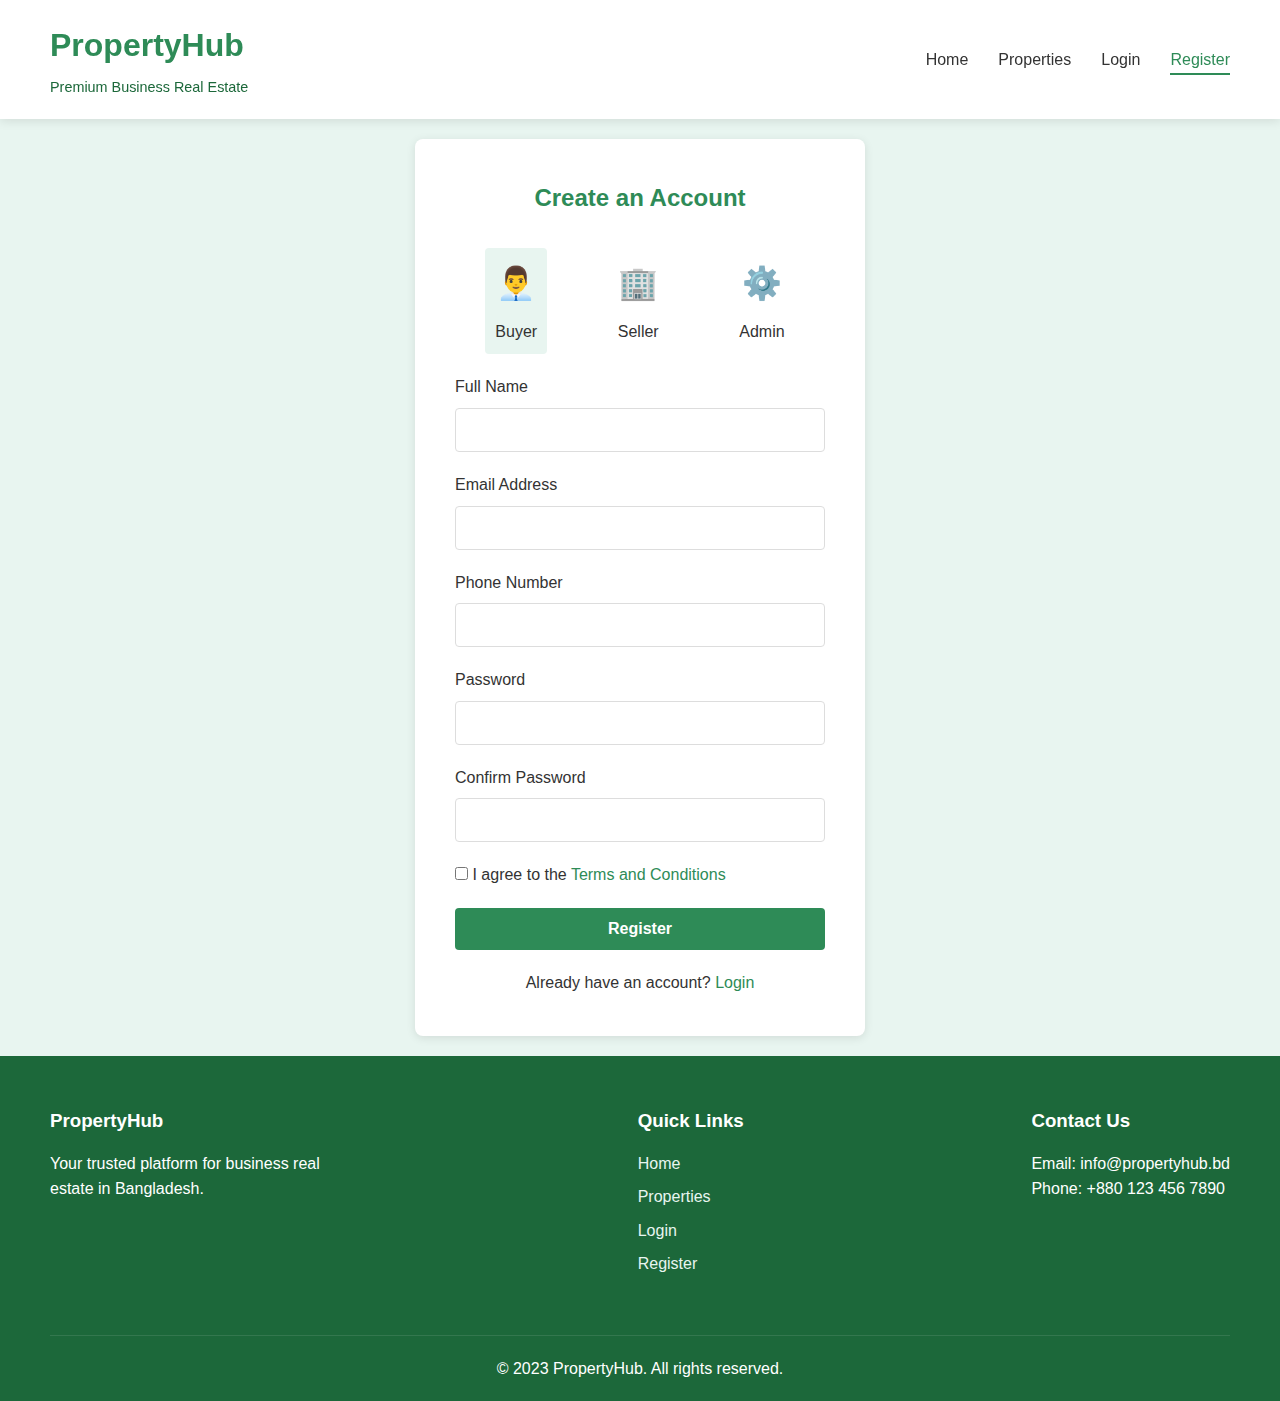
<file: pages/register.html>
<!DOCTYPE html>
<html lang="en">
<head>
    <meta charset="UTF-8">
    <meta name="viewport" content="width=device-width, initial-scale=1.0">
    <title>Register - PropertyHub</title>
    <link rel="stylesheet" href="../css/style.css">
</head>
<body>
    <header>
        <div class="logo-container">
            <h1>PropertyHub</h1>
            <p>Premium Business Real Estate</p>
        </div>
        <nav>
            <ul>
                <li><a href="../index.html">Home</a></li>
                <li><a href="properties.html">Properties</a></li>
                <li><a href="login.html">Login</a></li>
                <li><a href="register.html" class="active">Register</a></li>
            </ul>
        </nav>
    </header>

    <div class="auth-container">
        <div class="auth-form">
            <h2>Create an Account</h2>
            
            <div class="role-selector">
                <div class="role-option role-selected" data-role="buyer">
                    <div class="role-icon">👨‍💼</div>
                    <span>Buyer</span>
                </div>
                <div class="role-option" data-role="seller">
                    <div class="role-icon">🏢</div>
                    <span>Seller</span>
                </div>
                <div class="role-option" data-role="admin">
                    <div class="role-icon">⚙️</div>
                    <span>Admin</span>
                </div>
            </div>
            
            <form onsubmit="return register(event, this)">
                <input type="hidden" id="role" name="role" value="buyer">
                
                <div class="form-group">
                    <label for="name">Full Name</label>
                    <input type="text" id="name" name="name" class="form-control" required>
                </div>
                
                <div class="form-group">
                    <label for="email">Email Address</label>
                    <input type="email" id="email" name="email" class="form-control" required>
                </div>
                
                <div class="form-group">
                    <label for="phone">Phone Number</label>
                    <input type="tel" id="phone" name="phone" class="form-control" required>
                </div>
                
                <div class="form-group">
                    <label for="password">Password</label>
                    <input type="password" id="password" name="password" class="form-control" required>
                </div>
                
                <div class="form-group">
                    <label for="confirm-password">Confirm Password</label>
                    <input type="password" id="confirm-password" name="confirm-password" class="form-control" required>
                </div>
                
                <div class="form-group">
                    <label>
                        <input type="checkbox" name="terms" required>
                        I agree to the <a href="#">Terms and Conditions</a>
                    </label>
                </div>
                
                <button type="submit" class="form-submit">Register</button>
                
                <div class="form-footer">
                    <p>Already have an account? <a href="login.html">Login</a></p>
                </div>
            </form>
        </div>
    </div>

    <footer>
        <div class="footer-content">
            <div class="footer-section">
                <h3>PropertyHub</h3>
                <p>Your trusted platform for business real estate in Bangladesh.</p>
            </div>
            <div class="footer-section">
                <h3>Quick Links</h3>
                <ul>
                    <li><a href="../index.html">Home</a></li>
                    <li><a href="properties.html">Properties</a></li>
                    <li><a href="login.html">Login</a></li>
                    <li><a href="register.html">Register</a></li>
                </ul>
            </div>
            <div class="footer-section">
                <h3>Contact Us</h3>
                <p>Email: info@propertyhub.bd</p>
                <p>Phone: +880 123 456 7890</p>
            </div>
        </div>
        <div class="copyright">
            <p>&copy; 2023 PropertyHub. All rights reserved.</p>
        </div>
    </footer>

    <script src="../js/script.js"></script>
</body>
</html>
</file>
<file: css/style.css>
/* Global Styles */
:root {
    --primary-color: #2e8b57;
    --primary-light: #3cb371;
    --primary-dark: #1c683a;
    --primary-very-light: #e8f5f0;
    --white: #ffffff;
    --light-gray: #f5f5f5;
    --dark-gray: #333333;
    --shadow: 0 2px 10px rgba(0, 0, 0, 0.1);
}

* {
    margin: 0;
    padding: 0;
    box-sizing: border-box;
}

body {
    font-family: 'Segoe UI', Tahoma, Geneva, Verdana, sans-serif;
    line-height: 1.6;
    color: var(--dark-gray);
    background-color: var(--white);
}

a {
    text-decoration: none;
    color: var(--primary-color);
}

ul {
    list-style: none;
}

.btn {
    display: inline-block;
    background-color: var(--primary-color);
    color: var(--white);
    padding: 12px 24px;
    border-radius: 4px;
    font-weight: bold;
    transition: background-color 0.3s ease;
}

.btn:hover {
    background-color: var(--primary-dark);
}

.btn-small {
    padding: 8px 16px;
    font-size: 0.9rem;
    background-color: var(--primary-color);
    color: var(--white);
    border-radius: 4px;
    font-weight: bold;
    transition: background-color 0.3s ease;
}

.btn-small:hover {
    background-color: var(--primary-dark);
}

/* Header */
header {
    display: flex;
    justify-content: space-between;
    align-items: center;
    padding: 20px 50px;
    background-color: var(--white);
    box-shadow: var(--shadow);
    position: sticky;
    top: 0;
    z-index: 10;
}

.logo-container h1 {
    color: var(--primary-color);
    margin-bottom: 5px;
}

.logo-container p {
    color: var(--primary-dark);
    font-size: 0.9rem;
}

nav ul {
    display: flex;
}

nav ul li {
    margin-left: 30px;
}

nav ul li a {
    color: var(--dark-gray);
    font-weight: 500;
    padding-bottom: 5px;
    transition: border-bottom 0.3s ease;
}

nav ul li a.active, nav ul li a:hover {
    color: var(--primary-color);
    border-bottom: 2px solid var(--primary-color);
}

/* Hero Section */
.hero {
    background-image: linear-gradient(rgba(0, 0, 0, 0.5), rgba(0, 0, 0, 0.5)), url('../images/Background.jpg');
    background-size: cover;
    background-position: center;
    color: var(--white);
    text-align: center;
    padding: 100px 20px;
}

.hero-content {
    max-width: 800px;
    margin: 0 auto;
}

.hero h2 {
    font-size: 2.5rem;
    margin-bottom: 20px;
}

.hero p {
    font-size: 1.2rem;
    margin-bottom: 30px;
}

/* Features Section */
.features {
    display: flex;
    justify-content: space-around;
    padding: 80px 50px;
    background-color: var(--primary-very-light);
}

.feature {
    text-align: center;
    max-width: 300px;
}

.feature-icon {
    font-size: 3rem;
    margin-bottom: 20px;
    color: var(--primary-color);
}

.feature h3 {
    margin-bottom: 15px;
    color: var(--primary-dark);
}

/* Featured Properties */
.featured-properties {
    padding: 80px 50px;
}

.featured-properties h2 {
    text-align: center;
    color: var(--primary-color);
    margin-bottom: 40px;
}

.property-grid {
    display: grid;
    grid-template-columns: repeat(auto-fill, minmax(300px, 1fr));
    gap: 30px;
}

.property-card {
    border-radius: 8px;
    overflow: hidden;
    box-shadow: var(--shadow);
    transition: transform 0.3s ease;
}

.property-card:hover {
    transform: translateY(-5px);
}

.property-image {
    height: 200px;
    background-size: cover;
    background-position: center;
}

.property-details {
    padding: 20px;
}

.property-details h3 {
    margin-bottom: 10px;
    color: var(--primary-dark);
}

.location {
    color: var(--dark-gray);
    margin-bottom: 10px;
}

.price {
    font-weight: bold;
    color: var(--primary-color);
    margin-bottom: 15px;
    font-size: 1.2rem;
}

/* CTA Section */
.cta {
    background-color: var(--primary-color);
    color: var(--white);
    text-align: center;
    padding: 80px 20px;
}

.cta-content {
    max-width: 600px;
    margin: 0 auto;
}

.cta h2 {
    margin-bottom: 20px;
}

.cta p {
    margin-bottom: 30px;
}

.cta .btn {
    background-color: var(--white);
    color: var(--primary-color);
}

.cta .btn:hover {
    background-color: var(--primary-very-light);
}

/* Footer */
footer {
    background-color: var(--primary-dark);
    color: var(--white);
    padding: 50px 50px 20px;
}

.footer-content {
    display: flex;
    justify-content: space-between;
    flex-wrap: wrap;
    margin-bottom: 30px;
}

.footer-section {
    margin-bottom: 20px;
    max-width: 300px;
}

.footer-section h3 {
    margin-bottom: 15px;
    color: var(--white);
}

.footer-section ul li {
    margin-bottom: 8px;
}

.footer-section a {
    color: var(--primary-very-light);
}

.footer-section a:hover {
    text-decoration: underline;
}

.copyright {
    text-align: center;
    padding-top: 20px;
    border-top: 1px solid rgba(255, 255, 255, 0.1);
}

/* Login & Register Pages */
.auth-container {
    display: flex;
    justify-content: center;
    align-items: center;
    min-height: calc(100vh - 100px);
    background-color: var(--primary-very-light);
    padding: 20px;
}

.auth-form {
    background-color: var(--white);
    padding: 40px;
    border-radius: 8px;
    box-shadow: var(--shadow);
    width: 100%;
    max-width: 450px;
}

.auth-form h2 {
    text-align: center;
    margin-bottom: 30px;
    color: var(--primary-color);
}

.form-group {
    margin-bottom: 20px;
}

.form-group label {
    display: block;
    margin-bottom: 8px;
    font-weight: 500;
}

.form-control {
    width: 100%;
    padding: 12px;
    border: 1px solid #ddd;
    border-radius: 4px;
    font-size: 1rem;
}

.form-control:focus {
    border-color: var(--primary-color);
    outline: none;
}

.form-submit {
    width: 100%;
    padding: 12px;
    background-color: var(--primary-color);
    color: var(--white);
    border: none;
    border-radius: 4px;
    font-size: 1rem;
    font-weight: bold;
    cursor: pointer;
    transition: background-color 0.3s ease;
}

.form-submit:hover {
    background-color: var(--primary-dark);
}

.form-footer {
    text-align: center;
    margin-top: 20px;
}

.role-selector {
    display: flex;
    justify-content: space-around;
    margin-bottom: 20px;
}

.role-option {
    display: flex;
    flex-direction: column;
    align-items: center;
    cursor: pointer;
    padding: 10px;
    border-radius: 4px;
    transition: background-color 0.3s ease;
}

.role-option:hover, .role-selected {
    background-color: var(--primary-very-light);
}

.role-icon {
    font-size: 2rem;
    margin-bottom: 10px;
    color: var(--primary-color);
}

/* Dashboard */
.dashboard {
    display: flex;
    min-height: calc(100vh - 100px);
}

.sidebar {
    width: 250px;
    background-color: var(--primary-dark);
    color: var(--white);
    padding: 30px 0;
}

.sidebar-header {
    padding: 0 20px 20px;
    border-bottom: 1px solid rgba(255, 255, 255, 0.1);
    margin-bottom: 20px;
}

.sidebar-nav {
    padding: 0 20px;
}

.sidebar-nav ul li {
    margin-bottom: 10px;
}

.sidebar-nav a {
    color: var(--white);
    display: block;
    padding: 10px;
    border-radius: 4px;
}

.sidebar-nav a:hover, .sidebar-nav a.active {
    background-color: rgba(255, 255, 255, 0.1);
}

.dashboard-content {
    flex: 1;
    padding: 30px;
    background-color: var(--light-gray);
}

.dashboard-header {
    display: flex;
    justify-content: space-between;
    align-items: center;
    margin-bottom: 30px;
}

.dashboard-stats {
    display: grid;
    grid-template-columns: repeat(auto-fill, minmax(250px, 1fr));
    gap: 20px;
    margin-bottom: 40px;
}

.stat-card {
    background-color: var(--white);
    padding: 20px;
    border-radius: 8px;
    box-shadow: var(--shadow);
}

.stat-card h3 {
    color: var(--primary-color);
    margin-bottom: 10px;
}

.stat-card p {
    font-size: 1.5rem;
    font-weight: bold;
}

.property-table {
    width: 100%;
    border-collapse: collapse;
    background-color: var(--white);
    border-radius: 8px;
    overflow: hidden;
    box-shadow: var(--shadow);
}

.property-table th, .property-table td {
    padding: 15px;
    text-align: left;
    border-bottom: 1px solid #eee;
}

.property-table th {
    background-color: var(--primary-very-light);
    color: var(--primary-dark);
}

/* Property Details */
.property-details-page {
    padding: 50px;
}

.property-header {
    display: flex;
    justify-content: space-between;
    align-items: center;
    margin-bottom: 30px;
}

.property-title h1 {
    color: var(--primary-dark);
    margin-bottom: 10px;
}

.property-price {
    font-size: 1.8rem;
    font-weight: bold;
    color: var(--primary-color);
}

.property-gallery {
    display: grid;
    grid-template-columns: 2fr 1fr;
    gap: 20px;
    margin-bottom: 40px;
}

.property-main-image {
    height: 400px;
    background-size: cover;
    background-position: center;
    border-radius: 8px;
}

.property-thumbnails {
    display: grid;
    grid-template-columns: 1fr 1fr;
    gap: 20px;
}

.property-thumbnail {
    height: 190px;
    background-size: cover;
    background-position: center;
    border-radius: 8px;
    cursor: pointer;
}

.property-info {
    display: grid;
    grid-template-columns: 2fr 1fr;
    gap: 40px;
    margin-bottom: 40px;
}

.property-description {
    background-color: var(--white);
    padding: 30px;
    border-radius: 8px;
    box-shadow: var(--shadow);
}

.property-description h2 {
    color: var(--primary-color);
    margin-bottom: 20px;
}

.property-features {
    margin-top: 30px;
}

.property-features h3 {
    margin-bottom: 15px;
    color: var(--primary-dark);
}

.features-list {
    display: grid;
    grid-template-columns: 1fr 1fr;
    gap: 10px;
}

.features-list li {
    display: flex;
    align-items: center;
}

.features-list li::before {
    content: "✓";
    color: var(--primary-color);
    margin-right: 10px;
    font-weight: bold;
}

.property-sidebar {
    background-color: var(--white);
    padding: 30px;
    border-radius: 8px;
    box-shadow: var(--shadow);
    height: fit-content;
}

.property-sidebar h3 {
    color: var(--primary-color);
    margin-bottom: 20px;
}

.property-contact-form {
    margin-top: 20px;
}

.property-map {
    height: 400px;
    margin-bottom: 40px;
    border-radius: 8px;
    overflow: hidden;
}

/* Responsive Styles */
@media (max-width: 768px) {
    header {
        flex-direction: column;
        padding: 20px;
    }
    
    nav ul {
        margin-top: 20px;
    }
    
    nav ul li {
        margin-left: 15px;
        margin-right: 15px;
    }
    
    .features {
        flex-direction: column;
        align-items: center;
    }
    
    .feature {
        margin-bottom: 40px;
    }
    
    .footer-content {
        flex-direction: column;
    }
    
    .property-gallery {
        grid-template-columns: 1fr;
    }
    
    .property-info {
        grid-template-columns: 1fr;
    }
    
    .dashboard {
        flex-direction: column;
    }
    
    .sidebar {
        width: 100%;
    }
}

/* Add styles for listing badges */
.listing-badge {
    display: inline-block;
    padding: 3px 8px;
    border-radius: 4px;
    font-size: 0.8rem;
    font-weight: bold;
    margin-bottom: 10px;
}

.listing-badge.sale {
    background-color: #e8f5e9;
    color: #2e7d32;
}

.listing-badge.rent {
    background-color: #e3f2fd;
    color: #0d47a1;
}

/* Make amenities list look like features list */
.amenities-list {
    list-style-type: none;
    padding: 0;
    display: grid;
    grid-template-columns: repeat(2, 1fr);
    gap: 10px;
}

.amenities-list li {
    padding: 8px 10px;
    background-color: #f5f5f5;
    border-radius: 4px;
    font-size: 0.9rem;
}

/* Add styles for About Us section */
.about-us {
    padding: 80px 50px;
    background-color: #f9f9f9;
}

.about-us-container {
    max-width: 1200px;
    margin: 0 auto;
    display: flex;
    align-items: center;
    gap: 50px;
}

.about-us-image {
    flex: 1;
}

.about-us-image img {
    width: 100%;
    border-radius: 8px;
    box-shadow: 0 5px 15px rgba(0,0,0,0.1);
}

.about-us-content {
    flex: 1;
}

.about-us h2 {
    color: var(--primary-color);
    margin-bottom: 20px;
}

.about-us p {
    margin-bottom: 15px;
    line-height: 1.6;
}

/* Media query for responsive About Us section */
@media (max-width: 768px) {
    .about-us {
        padding: 50px 20px;
    }
    
    .about-us-container {
        flex-direction: column;
        gap: 30px;
    }
    
    .about-us-image, .about-us-content {
        flex: auto;
        width: 100%;
    }
}

/* Status badge styles */
.status-badge {
    display: inline-block;
    padding: 3px 8px;
    border-radius: 4px;
    font-size: 0.8rem;
    font-weight: bold;
    text-align: center;
}

.status-badge.pending {
    background-color: #f39c12;
    color: #fff;
}

.status-badge.approved {
    background-color: #2ecc71;
    color: #fff;
}

.status-badge.rejected {
    background-color: #e74c3c;
    color: #fff;
}

/* Modal styles for global use */
.modal {
    display: none;
    position: fixed;
    z-index: 1000;
    left: 0;
    top: 0;
    width: 100%;
    height: 100%;
    overflow: auto;
    background-color: rgba(0,0,0,0.4);
}

.modal-content {
    background-color: #fefefe;
    margin: 10% auto;
    padding: 20px;
    border: 1px solid #888;
    width: 80%;
    max-width: 600px;
    border-radius: 8px;
    box-shadow: 0 4px 8px rgba(0,0,0,0.1);
}

.close {
    color: #aaa;
    float: right;
    font-size: 28px;
    font-weight: bold;
    cursor: pointer;
}

.close:hover,
.close:focus {
    color: var(--dark-gray);
    text-decoration: none;
}

/* Date picker container for booking forms */
.date-picker-container {
    display: flex;
    gap: 10px;
    margin-bottom: 15px;
}

.date-picker-container .form-group {
    flex: 1;
}

@media (max-width: 768px) {
    .date-picker-container {
        flex-direction: column;
        gap: 0;
    }
}
</file>
